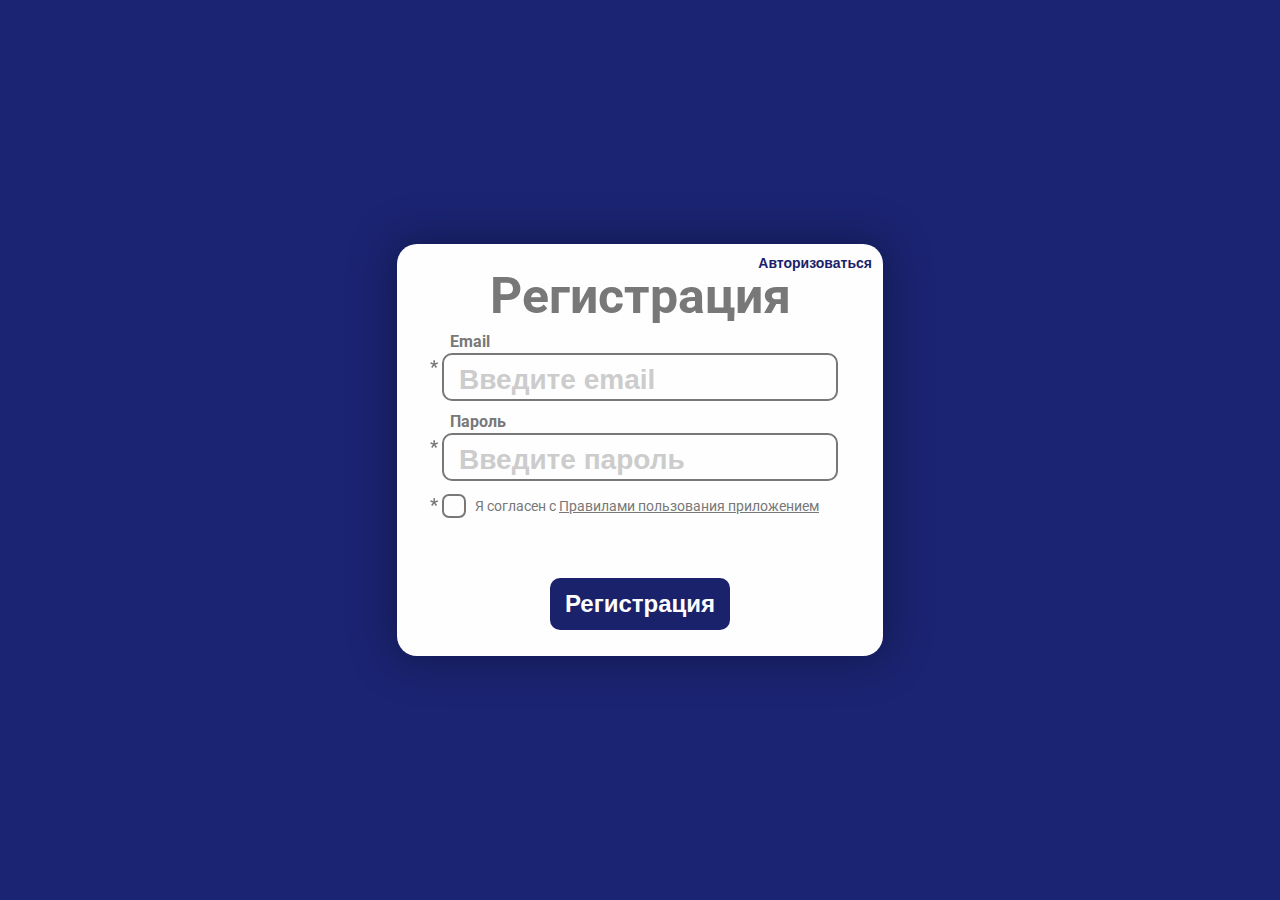
<file: index.html>
<!DOCTYPE html>
<html lang="ru">
  <head>
    <meta charset="UTF-8" />
    <meta http-equiv="X-UA-Compatible" content="IE=edge" />
    <meta name="viewport" content="width=device-width, initial-scale=1.0" />
    <link rel="preconnect" href="https://fonts.googleapis.com" />
    <link rel="preconnect" href="https://fonts.gstatic.com" crossorigin />
    <link
      href="https://fonts.googleapis.com/css2?family=Roboto:wght@100;300;400;700;900&display=swap"
      rel="stylesheet"
    />
    <link rel="stylesheet" href="./css/style.css" />
    <title>Registration - Log in</title>
  </head>

  <body>
    <section class="registration visible" id="reg">
      <div class="container">
        <form class="login-form" id="reg-form">
          <button class="login-form__autho" type="button">Авторизоваться</button>
          <div class="login-form__title">Регистрация</div>
          <label class="login-form__label">Email</label>
          <div class="login-form__item">
            <svg
              class="login-form__star"
              width="9"
              height="8"
              viewBox="0 0 9 8"
              fill="none"
              xmlns="http://www.w3.org/2000/svg"
            >
              <path
                d="M2.99707 4.54492L0.237305 3.7627L0.755859 2.17188L3.48926 3.27051L3.31348 0.203125H5.03613L4.86035 3.33203L7.52344 2.25098L8.04199 3.85938L5.22949 4.6416L7.0752 6.97949L5.67773 7.97266L4.07812 5.40625L2.49609 7.88477L1.09863 6.93555L2.99707 4.54492Z"
                fill="#787878"
              />
            </svg>

            <input class="login-form__input" type="email" name="email" autocomplete="on" placeholder="Введите email" />
          </div>
          <p class="login-form__alert"></p>

          <label class="login-form__label">Пароль</label>
          <div class="login-form__item">
            <svg
              class="login-form__star"
              width="9"
              height="8"
              viewBox="0 0 9 8"
              fill="none"
              xmlns="http://www.w3.org/2000/svg"
            >
              <path
                d="M2.99707 4.54492L0.237305 3.7627L0.755859 2.17188L3.48926 3.27051L3.31348 0.203125H5.03613L4.86035 3.33203L7.52344 2.25098L8.04199 3.85938L5.22949 4.6416L7.0752 6.97949L5.67773 7.97266L4.07812 5.40625L2.49609 7.88477L1.09863 6.93555L2.99707 4.54492Z"
                fill="#787878"
              />
            </svg>

            <input
              class="login-form__input"
              placeholder="Введите пароль"
              type="password"
              name="password"
              autocomplete="current-password"
            />
          </div>
          <p class="login-form__alert"></p>

          <div class="checkbox login-form__check">
            <svg
              class="login-form__check-star"
              width="9"
              height="8"
              viewBox="0 0 9 8"
              fill="none"
              xmlns="http://www.w3.org/2000/svg"
            >
              <path
                d="M2.99707 4.54492L0.237305 3.7627L0.755859 2.17188L3.48926 3.27051L3.31348 0.203125H5.03613L4.86035 3.33203L7.52344 2.25098L8.04199 3.85938L5.22949 4.6416L7.0752 6.97949L5.67773 7.97266L4.07812 5.40625L2.49609 7.88477L1.09863 6.93555L2.99707 4.54492Z"
                fill="#787878"
              />
            </svg>

            <input type="checkbox" class="checkbox__mark" id="checkbox-reg" name="rules" />

            <label class="checkbox__label" for="checkbox-reg">
              Я согласен с <a class="checkbox__link" href="#">Правилами пользования приложением</a>
            </label>
          </div>
          <p class="login-form__alert login-form__alert_pdg"></p>

          <button class="login-form__btn" type="submit" form="reg-form">Регистрация</button>
        </form>
      </div>
    </section>

    <section class="login hidden" id="log">
      <div class="container">
        <form class="login-form" id="login-id">
          <button class="login-form__reg" type="button">Зарегистрироваться</button>
          <div class="login-form__title">Вход</div>
          <label class="login-form__label">Email</label>
          <div class="login-form__item">
            <svg
              class="login-form__star"
              width="9"
              height="8"
              viewBox="0 0 9 8"
              fill="none"
              xmlns="http://www.w3.org/2000/svg"
            >
              <path
                d="M2.99707 4.54492L0.237305 3.7627L0.755859 2.17188L3.48926 3.27051L3.31348 0.203125H5.03613L4.86035 3.33203L7.52344 2.25098L8.04199 3.85938L5.22949 4.6416L7.0752 6.97949L5.67773 7.97266L4.07812 5.40625L2.49609 7.88477L1.09863 6.93555L2.99707 4.54492Z"
                fill="#FFFFFF"
              />
            </svg>
            <input class="login-form__input" type="email" name="email" autocomplete="on" placeholder="Введите email" />
          </div>
          <p class="login-form__alert"></p>
          <label class="login-form__label">Пароль</label>
          <div class="login-form__item">
            <svg
              class="login-form__star"
              width="9"
              height="8"
              viewBox="0 0 9 8"
              fill="none"
              xmlns="http://www.w3.org/2000/svg"
            >
              <path
                d="M2.99707 4.54492L0.237305 3.7627L0.755859 2.17188L3.48926 3.27051L3.31348 0.203125H5.03613L4.86035 3.33203L7.52344 2.25098L8.04199 3.85938L5.22949 4.6416L7.0752 6.97949L5.67773 7.97266L4.07812 5.40625L2.49609 7.88477L1.09863 6.93555L2.99707 4.54492Z"
                fill="#FFFFFF"
              />
            </svg>
            <input
              class="login-form__input"
              placeholder="Введите пароль"
              type="password"
              name="password"
              autocomplete="current-password"
            />
          </div>
          <p class="login-form__alert"></p>
          <div class="checkbox login-form__check">
            <svg
              class="login-form__check-star"
              width="9"
              height="8"
              viewBox="0 0 9 8"
              fill="none"
              xmlns="http://www.w3.org/2000/svg"
            >
              <path
                d="M2.99707 4.54492L0.237305 3.7627L0.755859 2.17188L3.48926 3.27051L3.31348 0.203125H5.03613L4.86035 3.33203L7.52344 2.25098L8.04199 3.85938L5.22949 4.6416L7.0752 6.97949L5.67773 7.97266L4.07812 5.40625L2.49609 7.88477L1.09863 6.93555L2.99707 4.54492Z"
                fill="#FFFFFF"
              />
            </svg>
            <input type="checkbox" class="checkbox__mark" id="checkbox-input" name="toMail" />
            <label class="checkbox__label" for="checkbox-input"> Я согласен получать обновления на почту </label>
          </div>
          <p class="login-form__alert"></p>
          <button class="login-form__btn" type="submit" form="login-id">Войти</button>
        </form>
      </div>
    </section>
    <script src="./js/login.js"></script>
  </body>
</html>
</file>
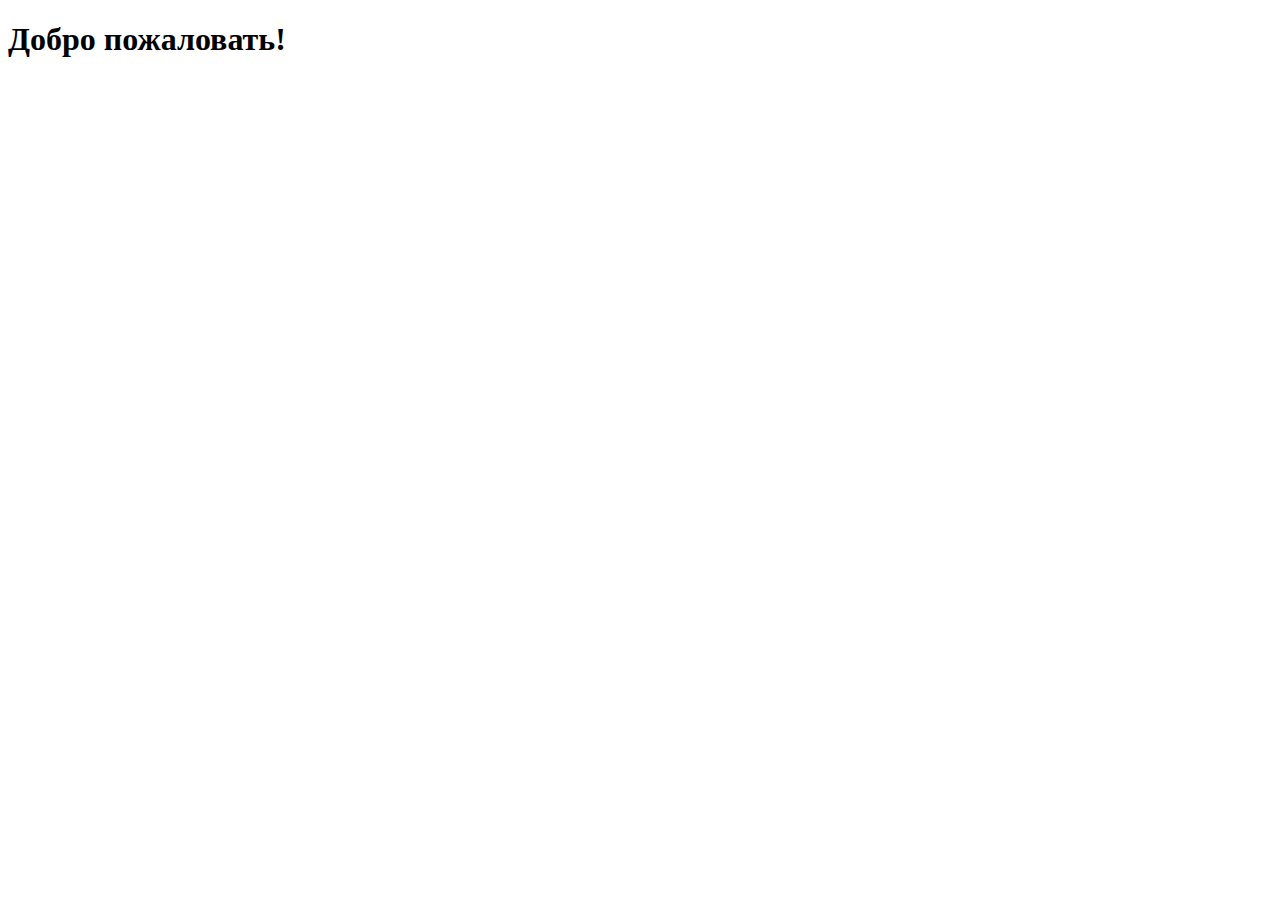
<file: pages/main.html>
<!DOCTYPE html>
<html lang="ru">
  <head>
    <meta charset="UTF-8" />
    <meta http-equiv="X-UA-Compatible" content="IE=edge" />
    <meta name="viewport" content="width=device-width, initial-scale=1.0" />
    <title>Редирект</title>
  </head>
  <body>
    <h1>Добро пожаловать!</h1>
  </body>
</html>
</file>
<file: css/style.css>
/* http://meyerweb.com/eric/tools/css/reset/
   v2.0-modified | 20110126
   License: none (public domain)
*/
html,
body,
div,
span,
applet,
object,
iframe,
h1,
h2,
h3,
h4,
h5,
h6,
p,
blockquote,
pre,
a,
abbr,
acronym,
address,
big,
cite,
code,
del,
dfn,
em,
img,
ins,
kbd,
q,
s,
samp,
small,
strike,
strong,
sub,
sup,
tt,
var,
b,
u,
i,
center,
dl,
dt,
dd,
ol,
ul,
li,
fieldset,
form,
label,
legend,
table,
caption,
tbody,
tfoot,
thead,
tr,
th,
td,
article,
aside,
canvas,
details,
embed,
figure,
figcaption,
footer,
header,
hgroup,
menu,
nav,
output,
ruby,
section,
summary,
time,
mark,
audio,
video {
  margin: 0;
  padding: 0;
  border: 0;
  font-size: 100%;
  font: inherit;
  vertical-align: baseline;
}

/* make sure to set some focus styles for accessibility */
:focus {
  outline: 0;
}

/* HTML5 display-role reset for older browsers */
article,
aside,
details,
figcaption,
figure,
footer,
header,
hgroup,
menu,
nav,
section {
  display: block;
}

body {
  line-height: 1;
}

ol,
ul {
  list-style: none;
}

a {
  text-decoration: none;
  color: #000;
}

button {
  border: none;
  outline: none;
}

blockquote,
q {
  quotes: none;
}

blockquote:before,
blockquote:after,
q:before,
q:after {
  content: "";
  content: none;
}

table {
  border-collapse: collapse;
  border-spacing: 0;
}

input {
  border: none;
  outline: none;
}

input[type=search]::-webkit-search-cancel-button,
input[type=search]::-webkit-search-decoration,
input[type=search]::-webkit-search-results-button,
input[type=search]::-webkit-search-results-decoration {
  -webkit-appearance: none;
  -moz-appearance: none;
}

input[type=search] {
  -webkit-appearance: none;
  -moz-appearance: none;
  box-sizing: content-box;
}

textarea {
  overflow: auto;
  vertical-align: top;
  resize: vertical;
}

/**
 * Correct `inline-block` display not defined in IE 6/7/8/9 and Firefox 3.
 */
audio,
canvas,
video {
  display: inline-block;
  *display: inline;
  *zoom: 1;
  max-width: 100%;
}

/**
 * Prevent modern browsers from displaying `audio` without controls.
 * Remove excess height in iOS 5 devices.
 */
audio:not([controls]) {
  display: none;
  height: 0;
}

/**
 * Address styling not present in IE 7/8/9, Firefox 3, and Safari 4.
 * Known issue: no IE 6 support.
 */
[hidden] {
  display: none;
}

/**
 * 1. Correct text resizing oddly in IE 6/7 when body `font-size` is set using
 *    `em` units.
 * 2. Prevent iOS text size adjust after orientation change, without disabling
 *    user zoom.
 */
html {
  font-size: 100%;
  /* 1 */
  -webkit-text-size-adjust: 100%;
  /* 2 */
  -ms-text-size-adjust: 100%;
  /* 2 */
}

/**
 * Address `outline` inconsistency between Chrome and other browsers.
 */
a:focus {
  outline: thin dotted;
}

/**
 * Improve readability when focused and also mouse hovered in all browsers.
 */
a:active,
a:hover {
  outline: 0;
}

/**
 * 1. Remove border when inside `a` element in IE 6/7/8/9 and Firefox 3.
 * 2. Improve image quality when scaled in IE 7.
 */
img {
  border: 0;
  /* 1 */
  -ms-interpolation-mode: bicubic;
  /* 2 */
}

/**
 * Address margin not present in IE 6/7/8/9, Safari 5, and Opera 11.
 */
figure {
  margin: 0;
}

/**
 * Correct margin displayed oddly in IE 6/7.
 */
form {
  margin: 0;
}

/**
 * Define consistent border, margin, and padding.
 */
fieldset {
  border: 1px solid #c0c0c0;
  margin: 0 2px;
  padding: 0.35em 0.625em 0.75em;
}

/**
 * 1. Correct color not being inherited in IE 6/7/8/9.
 * 2. Correct text not wrapping in Firefox 3.
 * 3. Correct alignment displayed oddly in IE 6/7.
 */
legend {
  border: 0;
  /* 1 */
  padding: 0;
  white-space: normal;
  /* 2 */
  *margin-left: -7px;
  /* 3 */
}

/**
 * 1. Correct font size not being inherited in all browsers.
 * 2. Address margins set differently in IE 6/7, Firefox 3+, Safari 5,
 *    and Chrome.
 * 3. Improve appearance and consistency in all browsers.
 */
button,
input,
select,
textarea {
  font-size: 100%;
  /* 1 */
  margin: 0;
  /* 2 */
  vertical-align: baseline;
  /* 3 */
  *vertical-align: middle;
  /* 3 */
}

/**
 * Address Firefox 3+ setting `line-height` on `input` using `!important` in
 * the UA stylesheet.
 */
button,
input {
  line-height: normal;
}

/**
 * Address inconsistent `text-transform` inheritance for `button` and `select`.
 * All other form control elements do not inherit `text-transform` values.
 * Correct `button` style inheritance in Chrome, Safari 5+, and IE 6+.
 * Correct `select` style inheritance in Firefox 4+ and Opera.
 */
button,
select {
  text-transform: none;
}

/**
 * 1. Avoid the WebKit bug in Android 4.0.* where (2) destroys native `audio`
 *    and `video` controls.
 * 2. Correct inability to style clickable `input` types in iOS.
 * 3. Improve usability and consistency of cursor style between image-type
 *    `input` and others.
 * 4. Remove inner spacing in IE 7 without affecting normal text inputs.
 *    Known issue: inner spacing remains in IE 6.
 */
button,
html input[type=button],
input[type=reset],
input[type=submit] {
  -webkit-appearance: button;
  /* 2 */
  cursor: pointer;
  /* 3 */
  *overflow: visible;
  /* 4 */
}

/**
 * Re-set default cursor for disabled elements.
 */
button[disabled],
html input[disabled] {
  cursor: default;
}

/**
 * 1. Address box sizing set to content-box in IE 8/9.
 * 2. Remove excess padding in IE 8/9.
 * 3. Remove excess padding in IE 7.
 *    Known issue: excess padding remains in IE 6.
 */
input[type=checkbox],
input[type=radio] {
  box-sizing: border-box;
  /* 1 */
  /* padding: 0;
  /* 2 */
  /*height: 13px;
  /* 3 */
  /*width: 13px;
  /* 3 */
}

/**
 * 1. Address `appearance` set to `searchfield` in Safari 5 and Chrome.
 * 2. Address `box-sizing` set to `border-box` in Safari 5 and Chrome
 *    (include `-moz` to future-proof).
 */
input[type=search] {
  -webkit-appearance: textfield;
  /* 1 */
  /* 2 */
  box-sizing: content-box;
}

/**
 * Remove inner padding and search cancel button in Safari 5 and Chrome
 * on OS X.
 */
input[type=search]::-webkit-search-cancel-button,
input[type=search]::-webkit-search-decoration {
  -webkit-appearance: none;
}

/**
 * Remove inner padding and border in Firefox 3+.
 */
button::-moz-focus-inner,
input::-moz-focus-inner {
  border: 0;
  padding: 0;
}

/**
 * 1. Remove default vertical scrollbar in IE 6/7/8/9.
 * 2. Improve readability and alignment in all browsers.
 */
textarea {
  overflow: auto;
  /* 1 */
  vertical-align: top;
  /* 2 */
}

/**
 * Remove most spacing between table cells.
 */
table {
  border-collapse: collapse;
  border-spacing: 0;
}

html,
button,
input,
select,
textarea {
  color: #222;
}

::-moz-selection {
  background: #b3d4fc;
  text-shadow: none;
}

::selection {
  background: #b3d4fc;
  text-shadow: none;
}

img {
  vertical-align: middle;
}

fieldset {
  border: 0;
  margin: 0;
  padding: 0;
}

textarea {
  resize: vertical;
}

.chromeframe {
  margin: 0.2em 0;
  background: #ccc;
  color: #000;
  padding: 0.2em 0;
}

@keyframes showFormRegistration {
  0%, 49.99% {
    opacity: 0;
  }
  50% {
    opacity: 1;
    transform: translateX(20%);
  }
  50%, 100% {
    opacity: 1;
  }
}
.checkbox {
  display: flex;
  gap: 10px;
  align-items: center;
}
.checkbox__mark {
  opacity: 0;
}
.checkbox__label {
  font-weight: 400;
  font-size: 14px;
  line-height: 16px;
  color: #787878;
  text-align: left;
  position: relative;
  padding-left: 10px;
  min-height: 24px;
  padding-top: 4px;
}
.checkbox__label::after, .checkbox__label::before {
  position: absolute;
  display: inline-block;
}
.checkbox__label::before {
  content: "";
  height: 24px;
  width: 24px;
  box-sizing: border-box;
  top: 0;
  left: -23px;
  background-color: #FEFEFE;
  border: 2px solid #787878;
  border-radius: 7px;
}
.checkbox__label::after {
  content: url("../img/vector.svg");
  left: -19px;
  top: 5px;
}
.checkbox__link {
  color: #787878;
  text-decoration: underline;
}

.checkbox .checkbox__mark + .checkbox__label::after {
  content: none;
}

.checkbox .checkbox__mark:checked + .checkbox__label::after {
  content: url("../img/vector.svg");
}

html {
  font-family: "Roboto", Arial, Helvetica, sans-serif;
}

* {
  box-sizing: border-box;
}

body {
  font-weight: 400;
  font-size: 16px;
  line-height: 19px;
  color: #000000;
}

.container {
  margin: 0 auto;
  max-width: 1440px;
  padding: 0 20px;
}

.registration,
.login {
  display: flex;
  align-items: center;
  justify-content: center;
  background-color: #1B2473;
  height: 100vh;
}
@media screen and (max-width: 768px) {
  .registration,
  .login {
    padding-top: 20px;
    padding-bottom: 20px;
  }
}

.login-form {
  background-color: #FEFEFE;
  box-shadow: 0px 0px 40px 10px rgba(0, 0, 0, 0.25);
  border-radius: 20px;
  max-width: 600px;
  height: 412px;
  padding: 27px 45px 26px 45px;
  display: flex;
  flex-direction: column;
  transition: all 0.3s linear;
  animation: showFormRegistration 1s;
  animation-fill-mode: both;
  position: relative;
}
@media screen and (max-width: 768px) {
  .login-form {
    padding-top: 38px;
  }
}
.login-form__autho, .login-form__reg {
  position: absolute;
  top: 11px;
  right: 11px;
  color: #1B2473;
  background-color: transparent;
  align-self: flex-end;
  font-weight: 700;
  font-size: 14px;
  line-height: 16px;
  color: #1A226B;
  padding: 0;
  transition: all 0.2s linear;
}
.login-form__autho:hover, .login-form__reg:hover {
  transition: all 0.2s linear;
  color: black;
}
.login-form__title {
  text-align: center;
  font-weight: 700;
  font-size: 50px;
  line-height: 50px;
  color: #787878;
  margin-bottom: 13px;
}
.login-form__label {
  margin-bottom: 3px;
  padding-left: 8px;
  font-weight: 700;
  font-size: 16px;
  line-height: 16px;
  color: #787878;
  position: relative;
}
.login-form__item {
  display: flex;
  align-items: flex-start;
  max-width: 100%;
  position: relative;
}
.login-form__star {
  position: absolute;
  top: 7px;
  left: -12px;
}
.login-form__check {
  position: relative;
}
.login-form__check-star {
  position: absolute;
  top: 4px;
  left: -12px;
}
.login-form__input {
  width: 100%;
  max-height: 49px;
  background: #FEFEFE;
  border: 2px solid #787878;
  border-radius: 10px;
  box-sizing: border-box;
  padding-top: 7px;
  padding-left: 15px;
  font-weight: 700;
  font-size: 28px;
  line-height: 36px;
  color: #787878;
  transition: border 0.3s ease;
}
.login-form__input:focus {
  border: 2px solid #323131;
  transition: border 0.3s ease;
}
.login-form__input::-moz-placeholder {
  font-weight: 700;
  font-size: 28px;
  line-height: 36px;
  color: #CCCCCC;
}
.login-form__input::placeholder {
  font-weight: 700;
  font-size: 28px;
  line-height: 36px;
  color: #CCCCCC;
}
.login-form__label + .login-form__item > .login-form__star path,
.login-form .checkbox__mark + .checkbox__label::before, .login-form__check > .login-form__check-star path {
  transition: all 0.1s linear;
}
.login-form__label[class~=color_red] + .login-form__item > .login-form__star path {
  fill: #CB2424;
  transition: all 0.1s linear;
}
.login-form__check[class~=color_red] > .login-form__check-star path {
  transition: all 0.1s linear;
  fill: #CB2424;
}
.login-form .checkbox__mark[class~=border_red] + .checkbox__label::before {
  transition: all 0.1s linear;
  border: 2px solid #CB2424;
}
.login-form__alert {
  font-weight: 500;
  font-size: 10px;
  line-height: 16px;
  color: #CB2424;
  margin-bottom: 13px;
}
.login-form__alert_pdg {
  padding-top: 3px;
  margin-bottom: 10px;
}
.login-form__btn {
  margin-top: auto;
  align-self: center;
  width: 180px;
  height: 52px;
  background-color: #1A226B;
  border-radius: 10px;
  font-weight: 700;
  font-size: 24px;
  line-height: 16px;
  color: #FEFEFE;
  transition: all 0.3s ease;
}
.login-form__btn:hover {
  background-color: #0c1457;
  box-shadow: 0px 0px 20px 10px rgba(56, 30, 159, 0.25);
  transition: all 0.3s ease;
}

@media screen and (max-width: 768px) {
  .login-form {
    max-width: 728px;
    min-height: 697px;
  }
}
@media screen and (max-width: 768px) {
  .login-form__btn {
    margin-top: auto;
    margin-bottom: 242px;
  }
}

.border_red {
  border: 2px solid #CB2424;
}

.color_red {
  color: #CB2424;
}

.valid {
  color: #1A226B;
}

.visible {
  display: flex;
}

.hidden {
  display: none;
}/*# sourceMappingURL=style.css.map */
</file>
